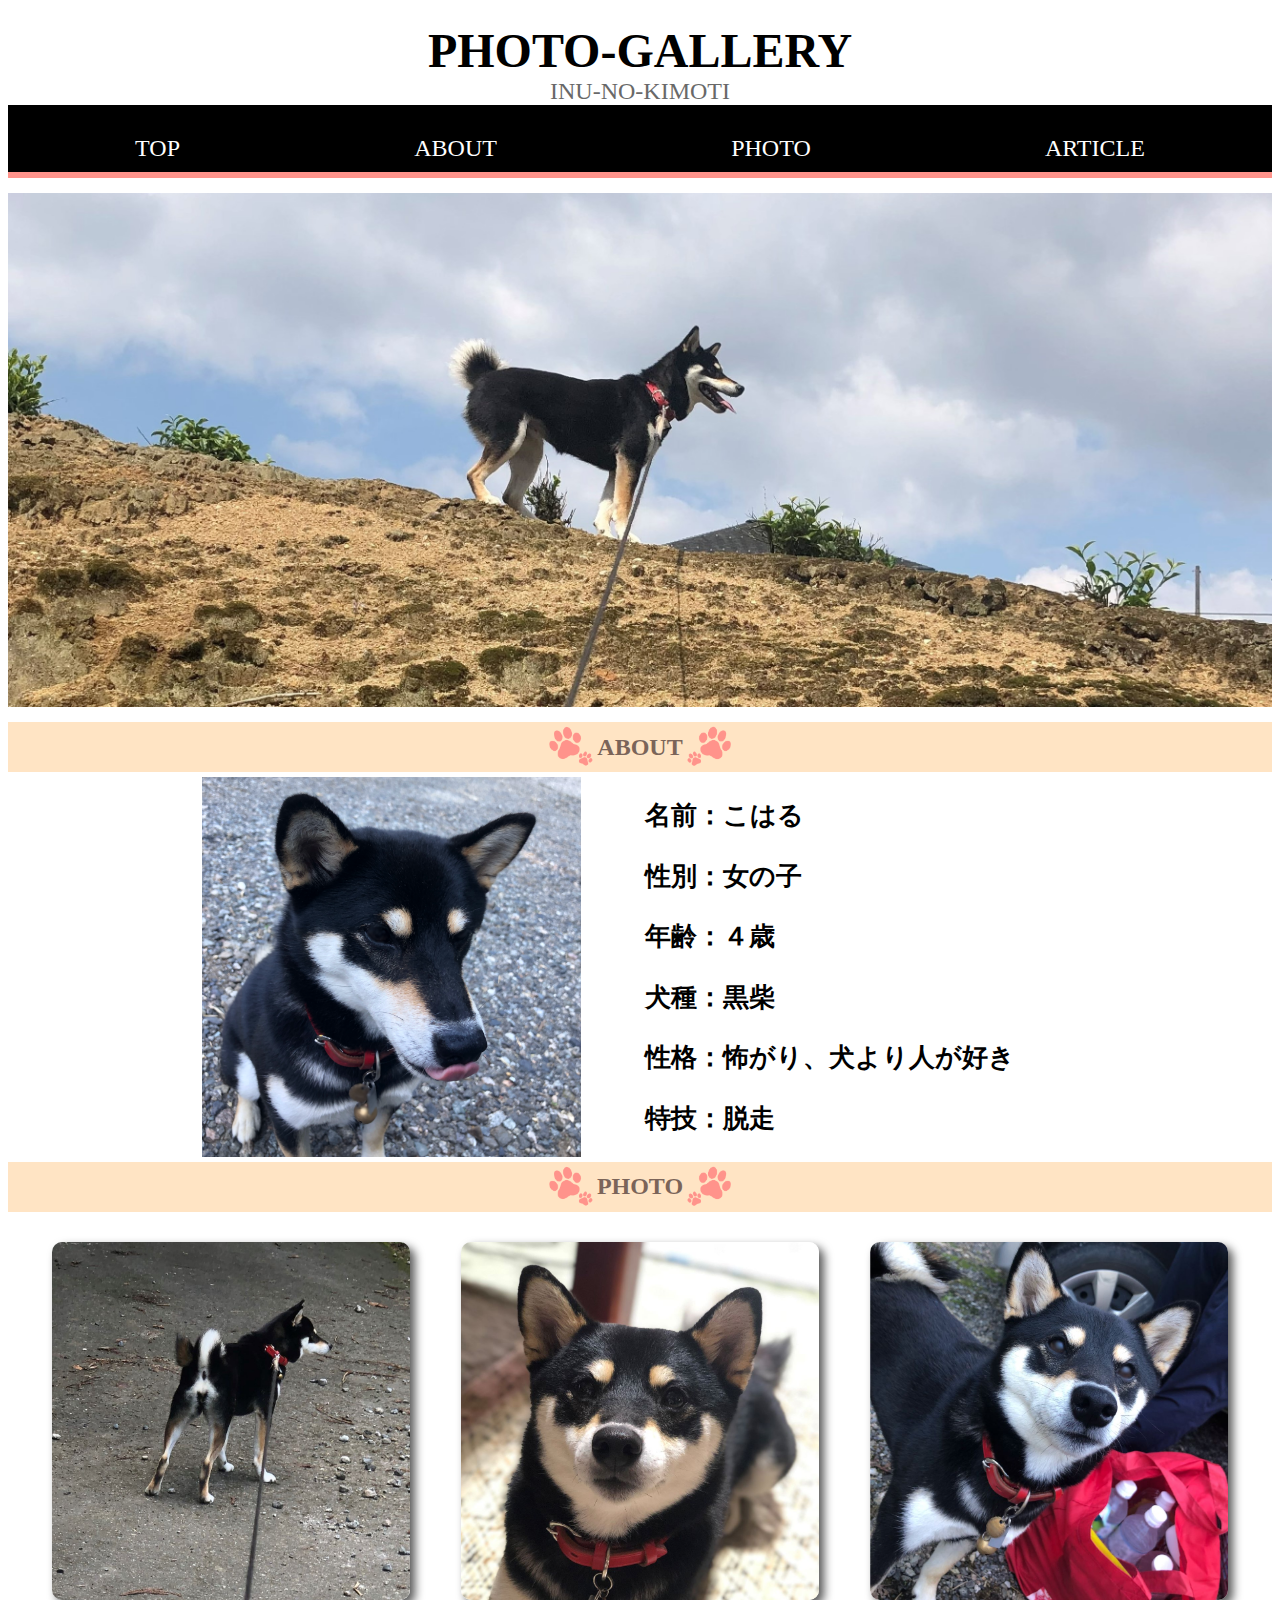
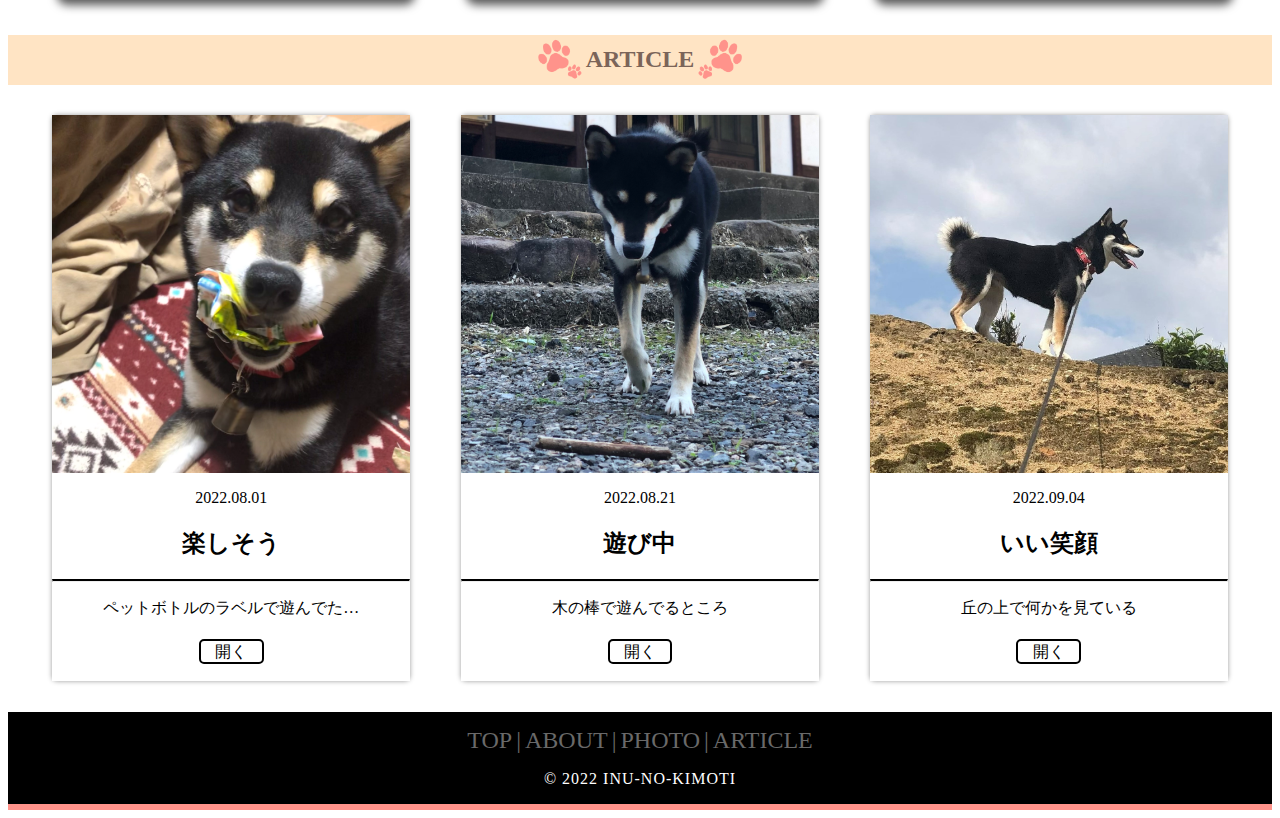
<file: index.html>
<DOCTYPE html>
    <html lang="ja">
    
        <head>
            <meta charset="utf-8">
            <title>INU-NO-KIMOTI</title>
            <link rel="stylesheet" href="style.css">
        </head>
    
        <body>
            <header>
                <div id="top">
                    <div class="titletext">
                        <p class="title">PHOTO-GALLERY</p>
                        <p class="sub_title">INU-NO-KIMOTI</p>
                    </div>
                </div>

                <nav>
                    <ul>
                        <li><a href="#top">TOP</a></li>
                        <li><a href="#about">ABOUT</a></li>
                        <li><a href="#photo">PHOTO</a></li>
                        <li><a href="#article">ARTICLE</a></li>    
                    </ul>
                </nav>
            </header>
    
            <main1>        
                <div class="top_img">
                    <img src="koha.jpg" width="100%">                    
                </div>
            </main1>

            <main2>
                <div id="about">

                    <div class="midasi">
                        <img src="6.jpg" width="50px", height="50px">
                        <h2 class="midasitext">ABOUT</h2>
                        <img src="8.jpg" width="50px", height="50px">
                    </div>

                    <div class="h-array">
                        <img src="1.jpg" width="30%">
                        <div class="caption">
                            <p>名前：こはる</p>
                            <p>性別：女の子</p>
                            <p>年齢：４歳</p>
                            <p>犬種：黒柴</p>
                            <p>性格：怖がり、犬より人が好き</p>
                            <p>特技：脱走</p>
                        </div>
                    </div>
                    
                </div>
            </main2>

            <main3>
                <div id="photo">
                    <div class="midasi">
                        <img src="6.jpg" width="50px", height="50px">
                        <h2 class="midasitext">PHOTO</h2>
                        <img src="8.jpg" width="50px", height="50px">
                    </div>

                    <div class="pictures">
                        <a href="#article" class="pic1">
                            <img src="10.jpg" width="85%">
                        </a>
                        <a href="#article" class="pic2">
                            <img src="9.jpg" width="85%">
                        </a>
                        <a href="#article" class="pic3">
                            <img src="4.jpg" width="85%">
                        </a>
                    </div>
            </main3>

            <main4>
                <div id="article">
                    <div class="midasi">
                        <img src="6.jpg" width="50px", height="50px">
                        <h2 class="midasitext">ARTICLE</h2>
                        <img src="8.jpg" width="50px", height="50px">
                    </div>
                    
                    <div class="right_content">

                        <div class="b1">

                            <div class="on_img">
                                <img src="5.jpg" width="100%">
                                <p>2022.08.01</p>
                                <h2>楽しそう</h2>
                            </div>

                            <hr>

                            <div class="under_img">
                                <p class="text_excerpt">ペットボトルのラベルで遊んでた…</p>
                                <div class="btn_area">
                                    <a href="other.html" class="btn-border">開く</a>
                                </div>
                            </div>

                        </div>
    
                        <div class="b2">

                            <div class="on_img">
                                <img src="2.jpg" width="100%">
                                <p>2022.08.21</p>
                                <h2>遊び中</h2>
                            </div>

                            <hr>

                            <div class="under_img">
                                <p class="text_excerpt">木の棒で遊んでるところ</p>
                                <div class="btn_area">
                                    <a href="other.html" class="btn-border">開く</a>
                                </div>
                            </div>
                        </div>
    
                        <div class="b3">

                            <div class="on_img">
                                <img src="7.jpg" width="100%">
                                <p>2022.09.04</p>
                                <h2>いい笑顔</h2>
                            </div>

                            <hr>

                            <div class="under_img">
                                <p class="text_excerpt">丘の上で何かを見ている</p>
                                <div class="btn_area">
                                    <a href="other.html" class="btn-border">開く</a>
                                </div>
                            </div>

                        </div>
                    </div>

                </div>
            </main4>

            <footer class="footer">
                <ul class="h-list">
                    <li class="h-item"><a href="#top">TOP</a></li>
                    <a>|</a>
                    <li class="h-item"><a href="#about">ABOUT</a></li>
                    <a>|</a>
                    <li class="h-item"><a href="#photo">PHOTO</a></li>
                    <a>|</a>
                    <li class="h-item"><a href="#article">ARTICLE</a></li>
                </ul>
                <p class="copyright">© 2022 INU-NO-KIMOTI</p>        
            </footer>
        </body>
    
    </html>
</DOCTYPE>
</file>
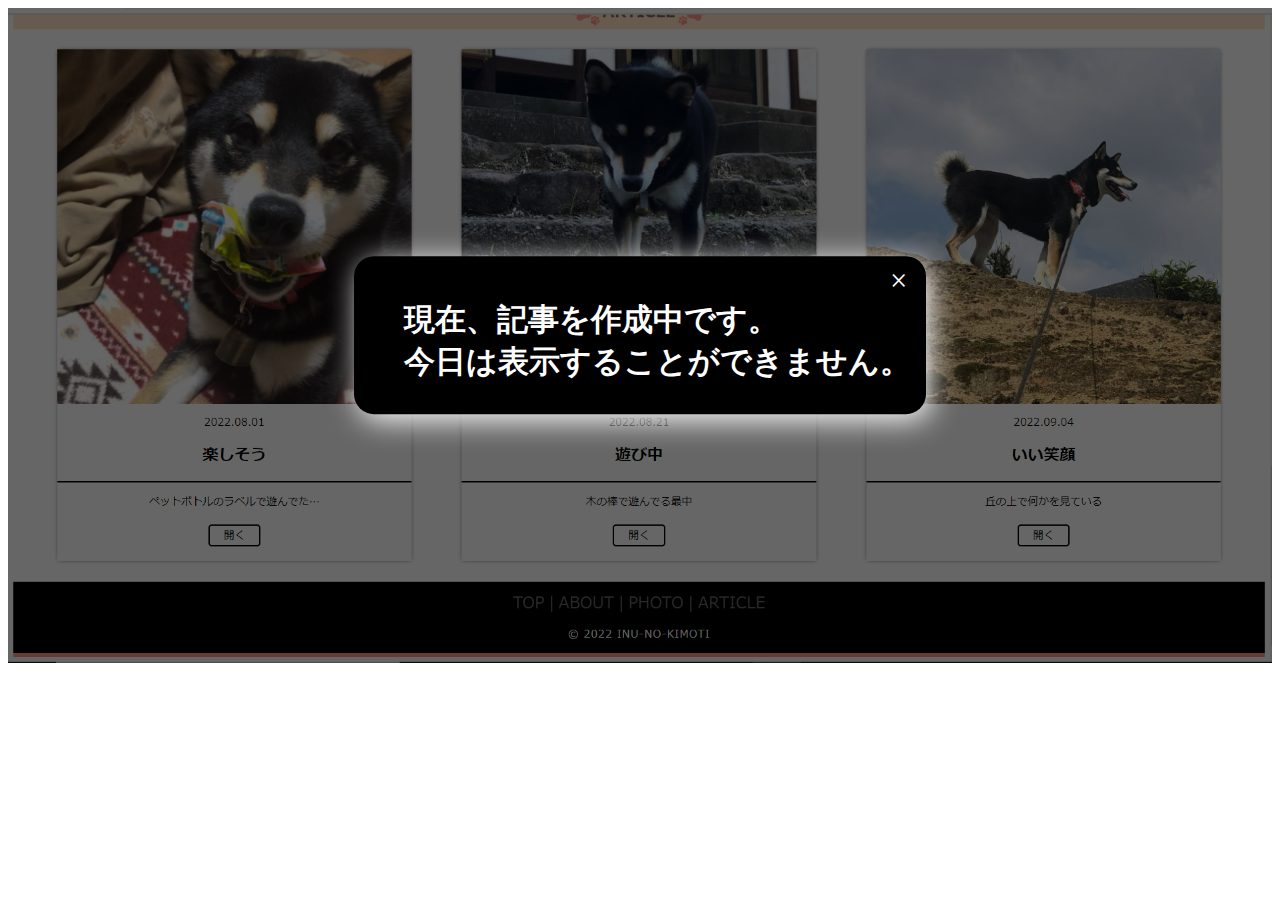
<file: other.html>
<DOCTYPE html>
    <html lang="ja">
    
        <head>
            <meta charset="utf-8">
            <title>INU-NO-KIMOTI</title>
            <link rel="stylesheet" href="other.css">
        </head>

        <body>
            <div class="box">
                <div class="img-wrap">
                    <img src="a.jpg">
                </div>
    
                <div class="box2">
                    <div class="btn_area">
                        <a href="index.html" class="btn-border">×</a>
                    </div>
                    <p>現在、記事を作成中です。<br>今日は表示することができません。</p>
                </div>
            </div>

        </body>

    </html>
</DOCTYPE>
</file>
<file: style.css>
#top {
    background-color:white;
    display: flex;
    padding-top: 15px;
    align-items: center;
}

.titletext {
    display: flex;
    flex-direction: column;
    margin: auto;
}

.title {
    color: black;
    font-size: 48px;
    font-weight: 700;
    margin: auto;
}

.sub_title {
    color: dimgray;
    font-size: 24px;
    margin: auto;
}

.top_img{
    padding-top: 15px;
}

nav {
    border-bottom: 6px solid #ff938b;
    background-color: black;
}

nav ul {
    list-style: none;
    display: flex;
    margin: 0;
    padding: 20px 10px 0 10px;
}

nav li {
    flex: 1 0 auto;
}

nav li a{
    display: block;
    padding: 10px 20px;
    text-decoration: none;
    text-align: center;
    font-size: 150%;
    font-weight: 100;
    color: #ffffff;
}

nav li a:hover{
    background-color: #ff938b;
    border-radius: 10px 10px 0 0;
}


#about{
    background-color:white;
    padding-top: 15px;
}

.h-array{
    display: flex;
    justify-content: center;
    align-items: center;
}

.caption{
    font-weight: 600;
    font-size: clamp(15px, 2vw, 60px);
    padding-right: 5%;
    padding-left: 5%;
}

#photo{
    text-align: center;
    background-color:white;
}

.pictures{
    display: flex;
    padding-top: 30px;
    padding-bottom: 35px;
}

.pic1 img{
	margin-left: 6%;
	border: none;
    height: auto;
    border-radius: 10px;
    box-shadow: 5px 5px 10px rgb(88, 88, 88);
}

.pic2 img{
    margin-right: 6.1%;
    margin-left: 6.1%;
	border: none;
    height: auto;
    border-radius: 10px;
    box-shadow: 5px 5px 10px rgb(88, 88, 88);
}

.pic3 img{
    margin-right: 6%;
	border: none;
    height: auto;
    border-radius: 10px;
    box-shadow: 5px 5px 10px rgb(88, 88, 88);
}


.midasi{
    display: flex;
    background-color: bisque;
    justify-content: center;
    align-items: center
}

.midasitext{
    color: #7b6459;
    margin: 0;
}

.contents{
    line-height: 5px;
}

#article{
    background-color:white;
    padding-bottom: 15px;
}

.right_content{
    margin-right: 0;
    display: flex;
    padding-top: 15px;
}

.b1 {
    margin-top: 15px;
	margin-left: 3.5%;
	border: none;
	border-radius: 5px;
	width: 32%;
    height:32%;
    height: auto;
	box-shadow: 0 0 5px #999;
}

.b2 {
    margin-top: 15px;
	margin-right: 4%;
    margin-left: 4%;
	border: none;
	border-radius: 5px;
	width: 32%;
	box-shadow: 0 0 5px #999;
}

.b3 {
    margin-right: 3.5%;
    margin-top: 15px;
	border: none;
	border-radius: 5px;
	width: 32%;
    height: 32%;
	box-shadow: 0 0 5px #999;
}


.b1 a{
    text-decoration: none;
    border: none;
    color: black;
}

.b2 a{
    text-decoration: none;
    border: none;
    color: black;
}

.b3 a{
    text-decoration: none;
    border: none;
    color: black;
}

.text_excerpt{
    background-color: #ffffff;
}

.b1 p{
    margin-left: 2px;
    margin-right: 2px;
}

.b2 p{
    margin-left: 2px;
    margin-right: 2px;
}

.b3 p{
    margin-left: 2px;
    margin-right: 2px;
}

hr{
    border-top: 2px solid black;
}

.btn_area{
    background-color: #ffffff;
    padding-bottom: 5%;
    padding-top: 2%;
}

a.btn-border {
    border: 2px solid #000;
    border-radius: 5px;
    background: #fff;
    padding: 0.5% 4%;
}
  
a.btn-border:hover {
    color: #fff;
    background: #000;
}

.footer{
    background-color: black;
    border-bottom: 6px solid #ff938b;
}

.h-list{
    padding: 0;
    padding-top: 15px;
    text-align: center;
}

.h-list li a:hover{
    color:#ff938b;
}

.h-item{
    font-size: 24px;
    display: inline-block;
}

footer a{
    text-decoration: none;
    color: dimgray;
    font-size: 24px;
}

.copyright{
    color: #ffffff;
    text-align: center;
    letter-spacing: 1px;
}
</file>
<file: other.css>
.box{
    position: relative;
}

img {
    display: block;
    width: 100%;
}
  
.img-wrap {
    background-color: #000000;
}
  
.img-wrap img {
    opacity: 0.4;
}

.box2{
    position: absolute;
    top: 50%;
    left: 50%;
    -ms-transform: translate(-50%,-50%);
    -webkit-transform: translate(-50%,-50%);
    transform: translate(-50%,-50%);
    background-color: #000000;
    border-radius: 20px;
    box-shadow: 5px 5px 30px rgba(255, 255, 255);
}

.btn_area{
    text-align: right;
    padding-top: 8px;
    padding-right: 5px;
}

a.btn-border {
    text-decoration: none;
    color: white;
    border-radius: 50%;
    background: black;
    padding: 0.5% 2.4%;
    font-size: 2.4vw;
}
  
a.btn-border:hover {
    color: black;
    background: white;
    border: 2px solid black;
}


.box2 p{
    margin-left: 50px;
    margin-right: 15px;
    margin-top: 0px;
    color:white;
    font-size: clamp(20px, 2.4vw, 200px);
    font-weight: bold;
}
</file>
